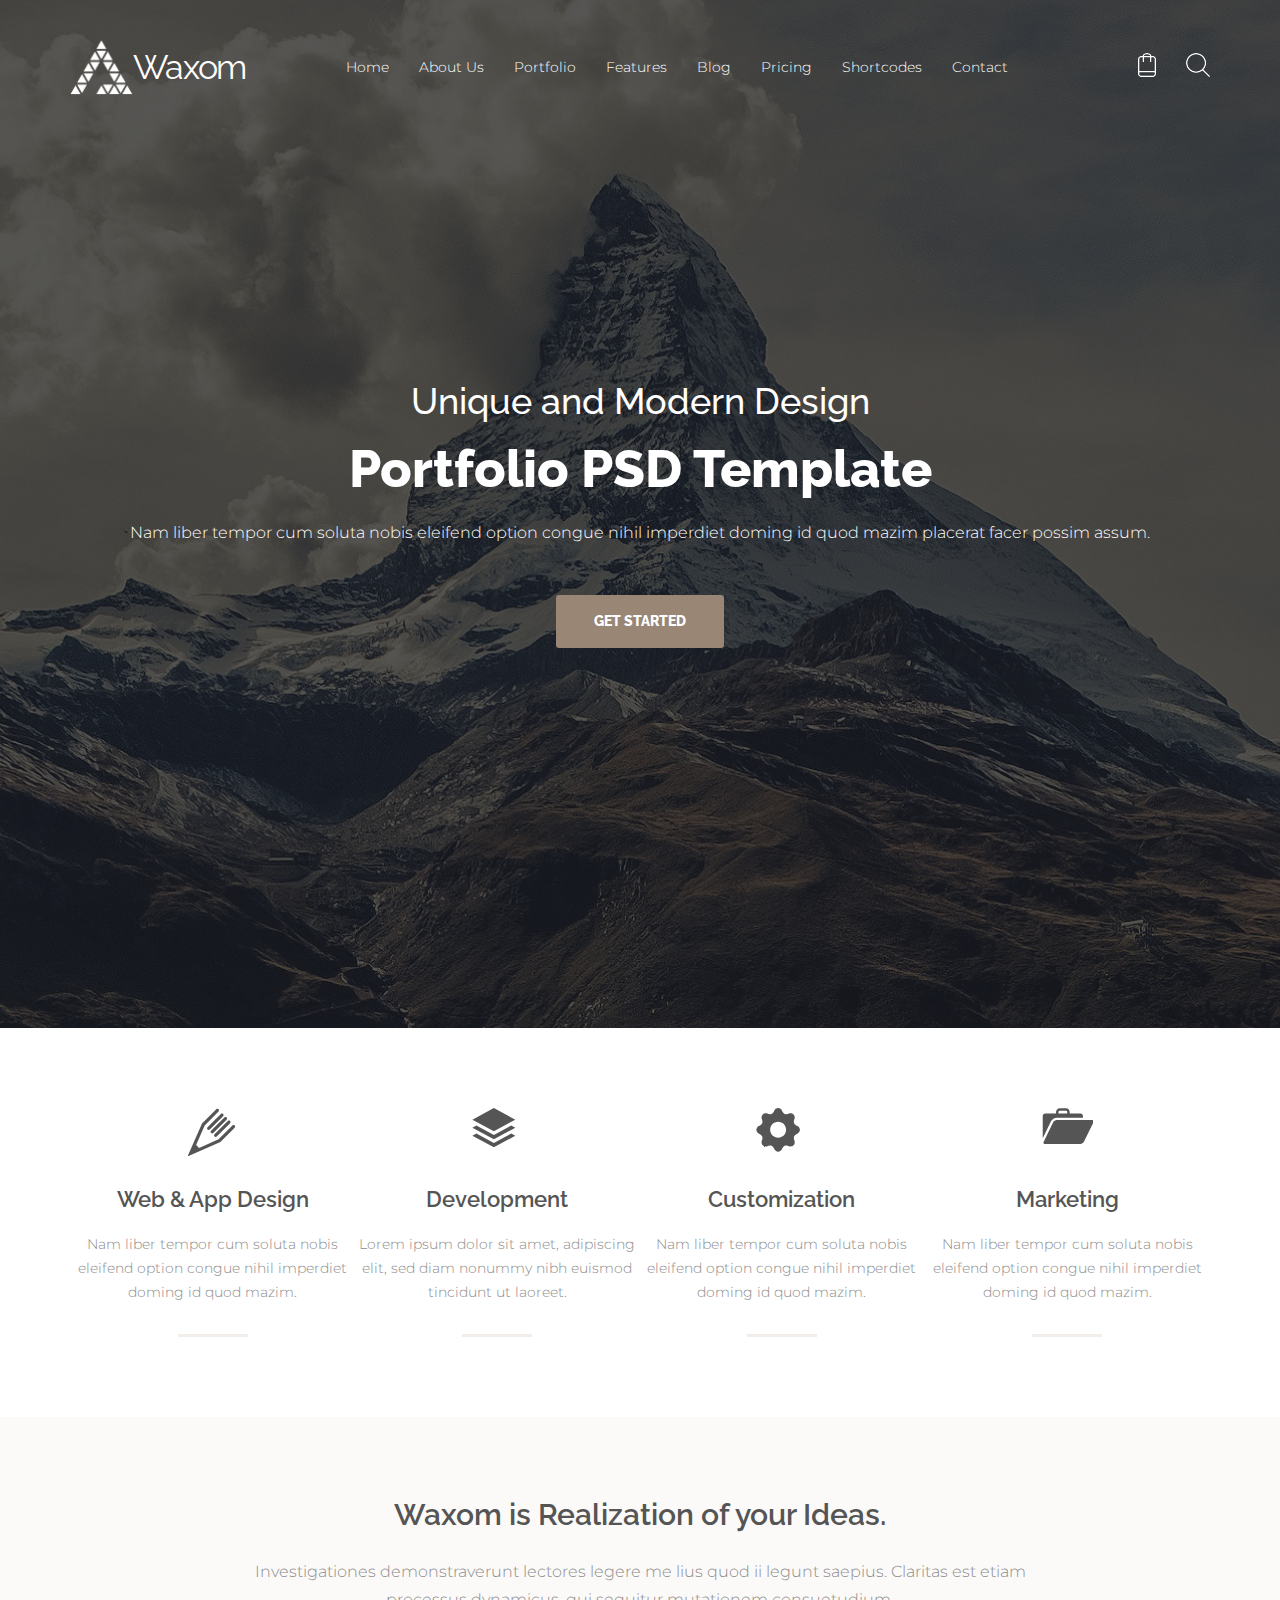
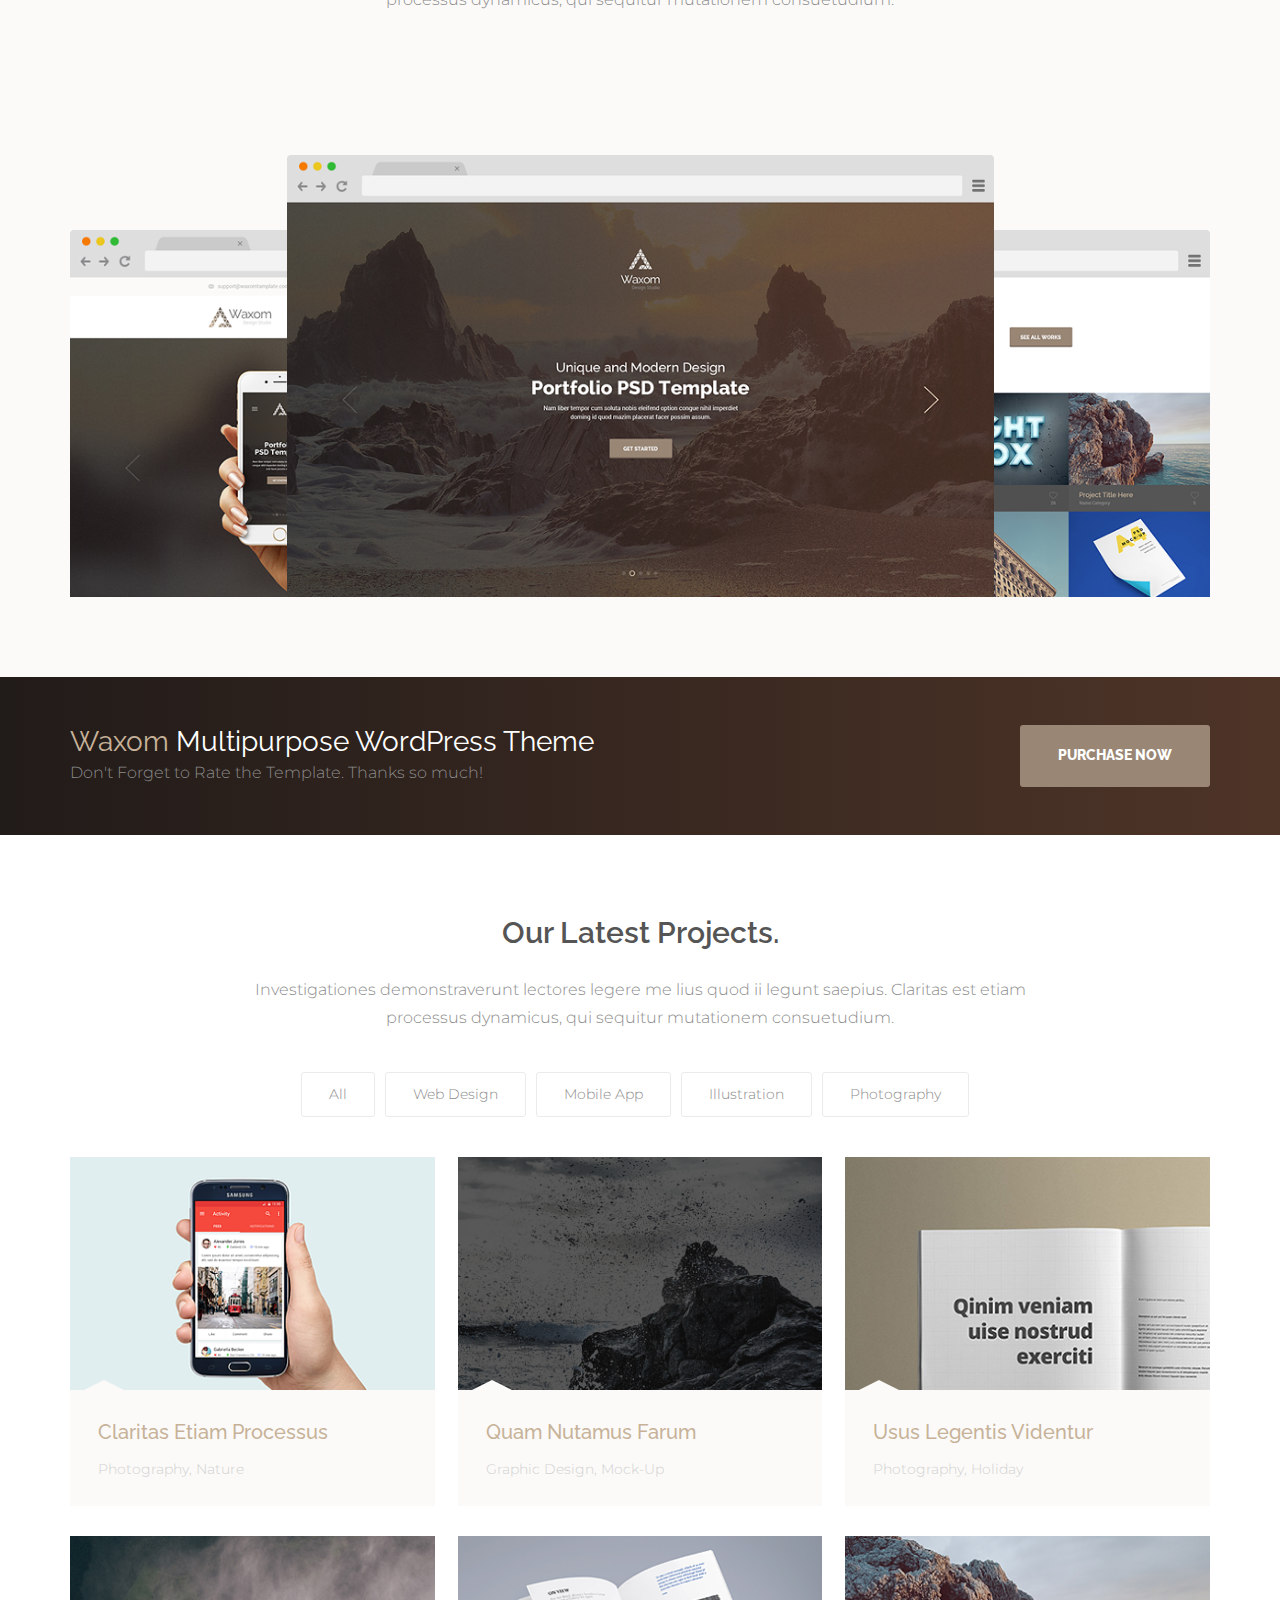
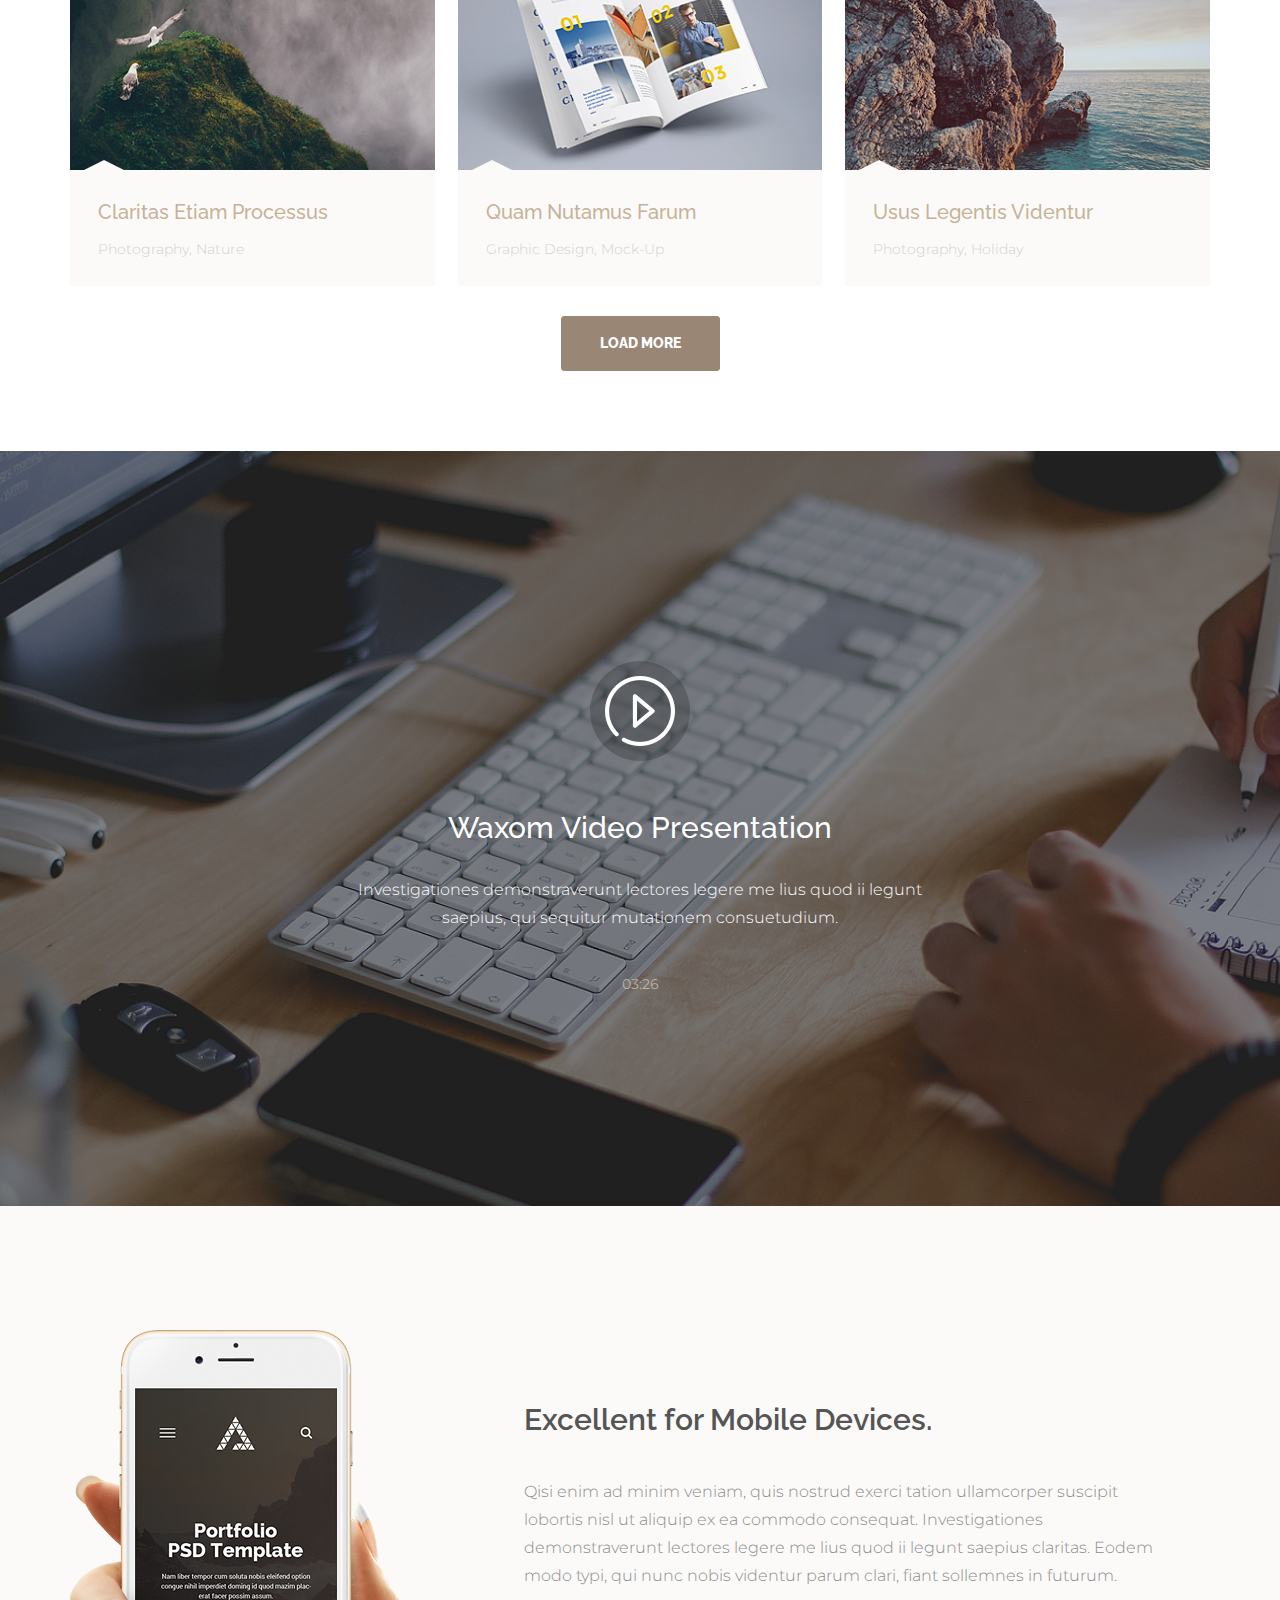
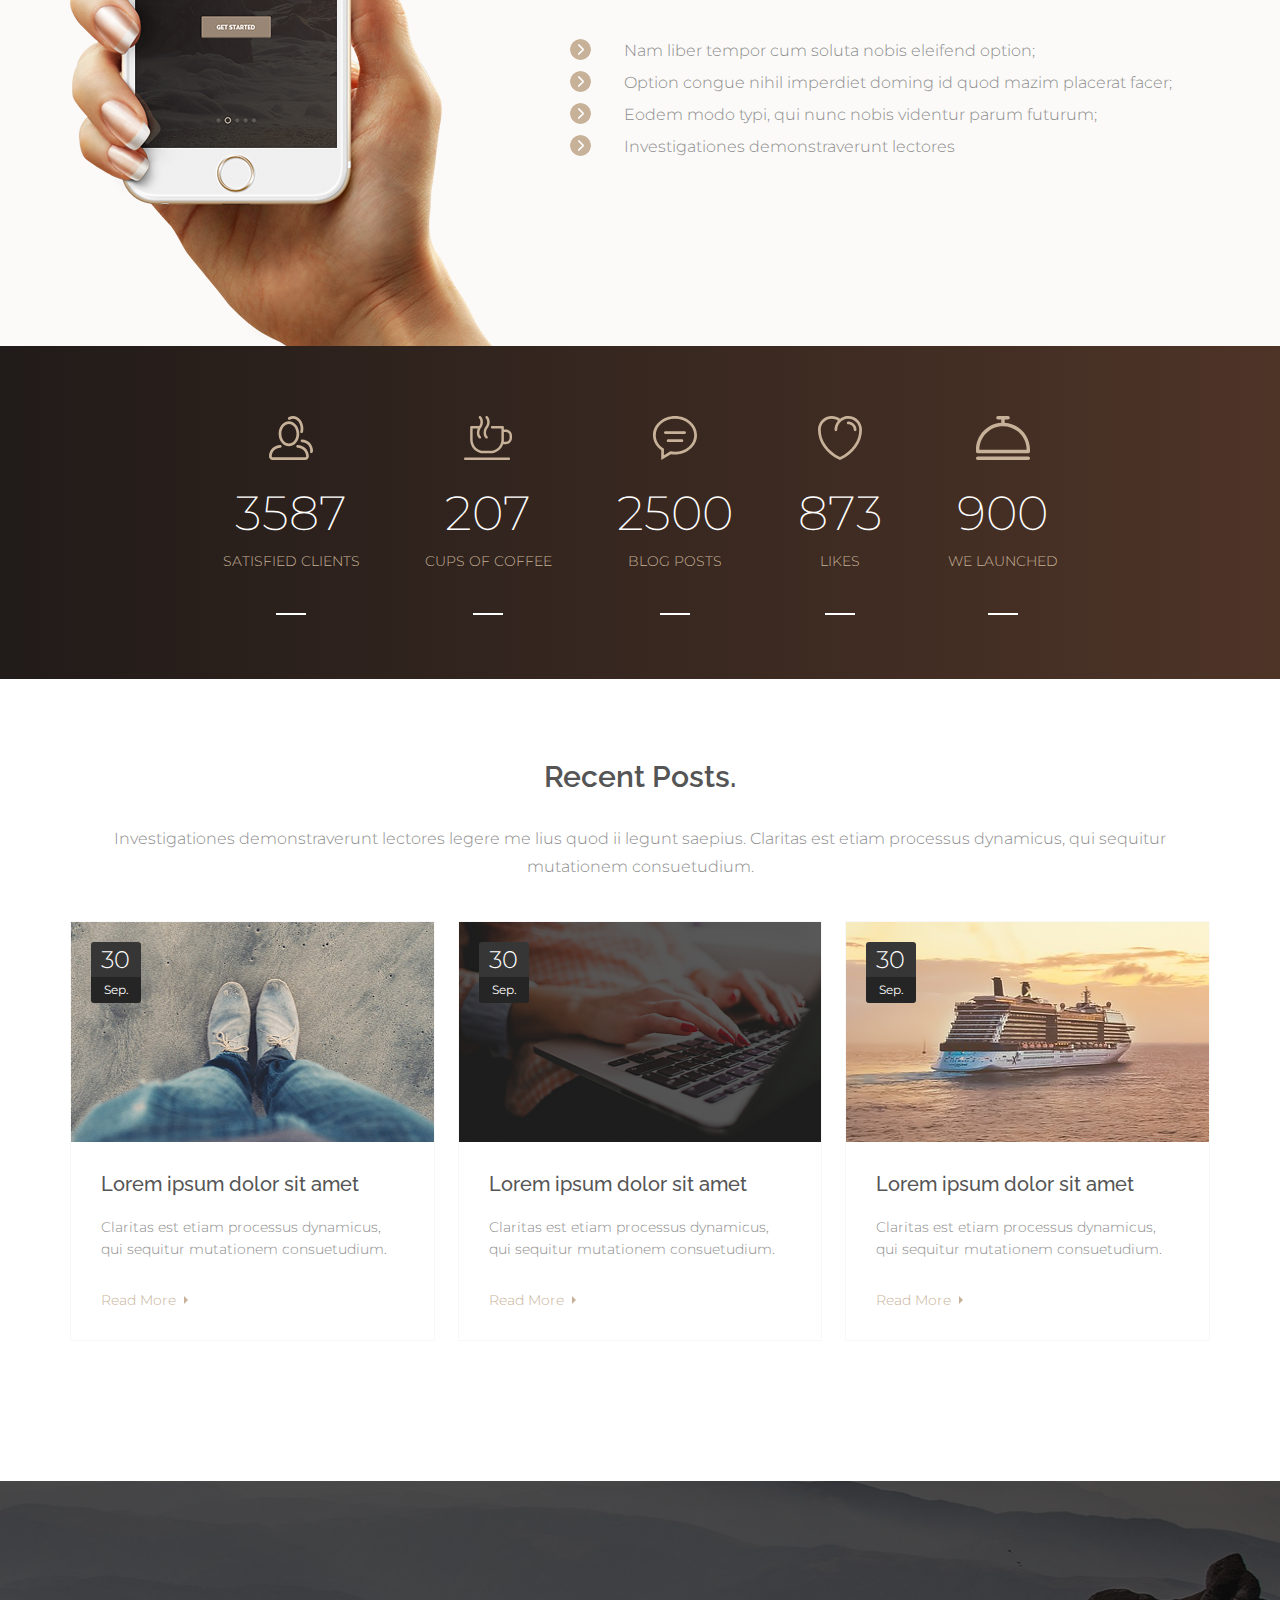
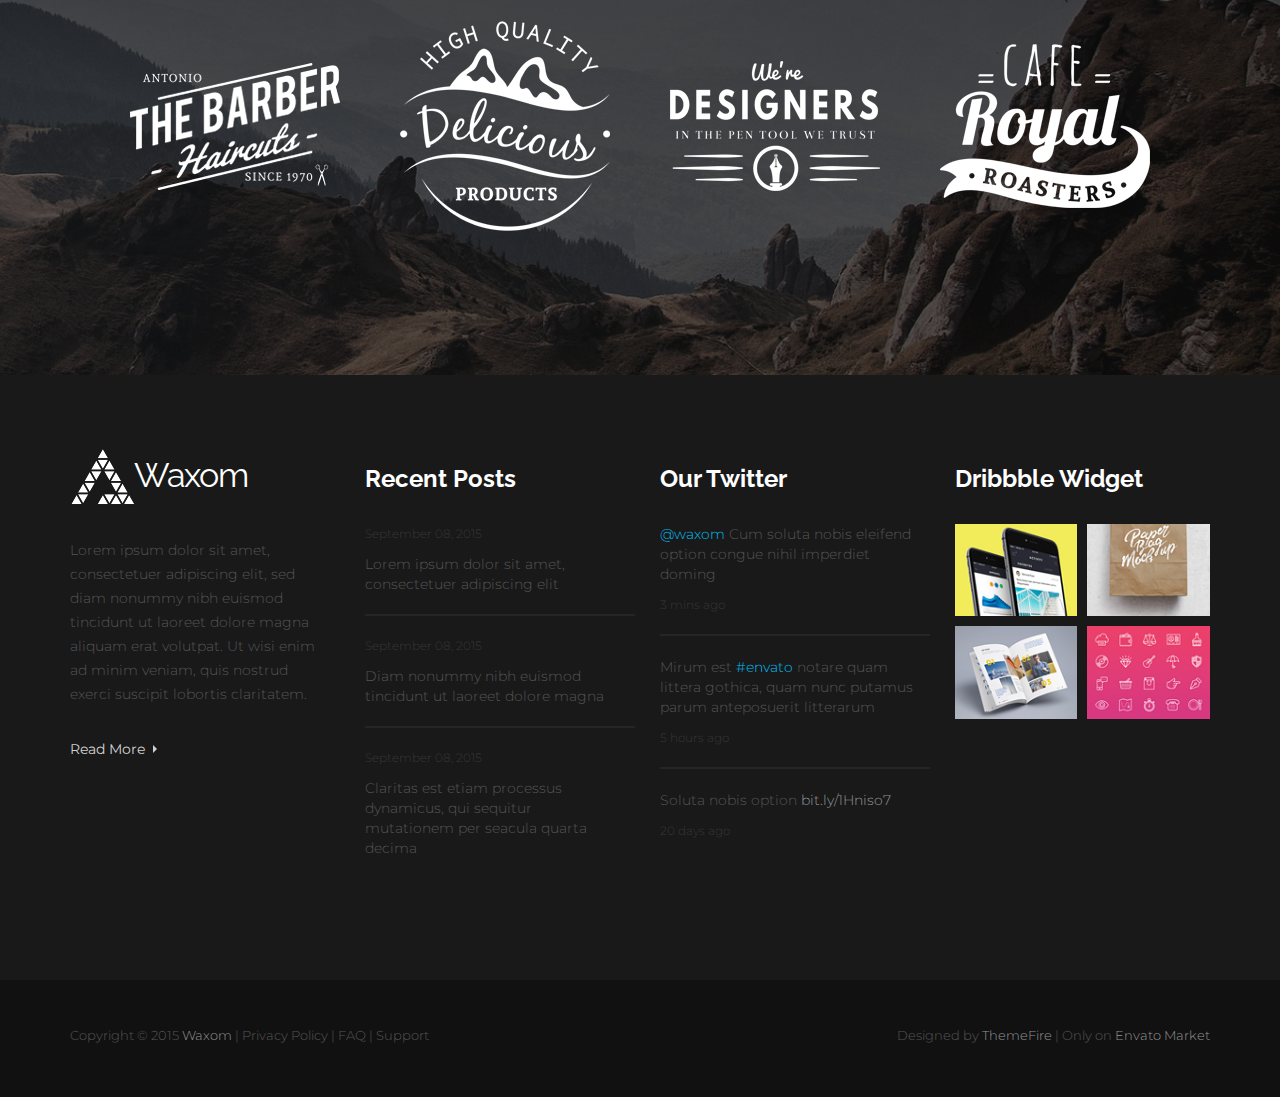
<file: index.html>
<!DOCTYPE html>
<html lang="en">

<head>
    <meta charset="UTF-8">
    <meta http-equiv="X-UA-Compatible" content="IE=edge">
    <meta name="viewport" content="width=device-width, initial-scale=1.0">
    <link rel="preconnect" href="https://fonts.gstatic.com">
    <link href="https://fonts.googleapis.com/css2?family=Montserrat:wght@300&family=Raleway:wght@500&display=swap"
        rel="stylesheet">
    <link rel="stylesheet" href="css/style.css">
    <title>Document</title>
</head>

<body>
    <section class="header">
        <div class="container">
            <header class="header__top">
                <a class="header__logo" href="#">
                    <img class="header__img" src="img/header_img.png" alt="img" height="55">
                    <h2 class="header__top_title">Waxom</h2>
                </a>
                <nav class="header__menu">
                    <label class="header__label" for="menu">
                        <div class="wrap">
                            <div class="burger-menu">
                                <span class="line1"></span>
                                <span class="line2"></span>
                                <span class="line3"></span>
                            </div>
                        </div>
                    </label>
                    <input class="header__input" id="menu" type="checkbox">
                    <ul class="header__list">
                        <li class="header__list-item">
                            <a class="header__list-item_link" href="#">Home</a>
                        </li>
                        <li class="header__list-item">
                            <a class="header__list-item_link" href="#">About Us</a>
                        </li>
                        <li class="header__list-item">
                            <a class="header__list-item_link" href="#">Portfolio</a>
                        </li>
                        <li class="header__list-item">
                            <a class="header__list-item_link" href="#">Features</a>
                        </li>
                        <li class="header__list-item">
                            <a class="header__list-item_link" href="#">Blog</a>
                        </li>
                        <li class="header__list-item">
                            <a class="header__list-item_link" href="#">Pricing</a>
                        </li>
                        <li class="header__list-item">
                            <a class="header__list-item_link" href="#">Shortcodes</a>
                        </li>
                        <li class="header__list-item">
                            <a class="header__list-item_link" href="#">Contact</a>
                        </li>
                    </ul>
                </nav>
                <ul class="header__icon">
                    <li class="header__icon-list">
                        <a href="#" class="header__link"><img src="img/header-shop.png" alt="img" height="24"></a>
                    </li>
                    <li class="header__icon-list">
                        <a href="#" class="header__link"><img src="img/header-search.png" alt="img" height="24"></a>
                    </li>
                </ul>
            </header>
            <div class="header__bottom">
                <h2 class="header__title">Unique and Modern Design</h2>
                <h3 class="header__subtitle">Portfolio PSD Template</h3>
                <p class="header__text">Nam liber tempor cum soluta nobis eleifend option congue nihil imperdiet doming
                    id quod mazim placerat facer possim assum.
                </p>
                <a class="button header__button" href="#">Get Started</a>
            </div>
        </div>
    </section>

    <main>
        <section class="about">
            <div class="container">
                <div class="about__wrapper">
                    <div class="about__card">
                        <svg class="about__svg" width="51px" height="48px">
                            <path
                                d="M47.668,19.717 L33.402,33.985 L0.534,48.463 L15.011,15.591 L29.279,1.327 C29.898,0.706 30.904,0.706 31.527,1.327 C32.148,1.950 32.148,2.955 31.527,3.576 L17.683,17.422 L9.107,36.888 L12.106,39.887 L31.573,31.314 L45.420,17.470 C46.039,16.847 47.043,16.847 47.668,17.470 C48.289,18.090 48.289,19.100 47.668,19.717 ZM29.745,28.466 C29.434,28.773 29.028,28.931 28.620,28.931 C28.211,28.931 27.805,28.773 27.495,28.466 C26.875,27.843 26.875,26.836 27.495,26.216 L40.827,12.885 C41.450,12.260 42.454,12.260 43.077,12.885 C43.700,13.505 43.700,14.510 43.077,15.134 L29.745,28.466 ZM26.265,24.985 C25.955,25.293 25.549,25.450 25.140,25.450 C24.734,25.450 24.326,25.293 24.015,24.985 C23.394,24.364 23.394,23.354 24.015,22.735 L37.348,9.403 C37.970,8.780 38.974,8.780 39.598,9.403 C40.219,10.023 40.219,11.030 39.598,11.653 L26.265,24.985 ZM22.784,21.502 C22.473,21.814 22.065,21.968 21.659,21.968 C21.253,21.968 20.845,21.814 20.534,21.502 C19.914,20.883 19.914,19.873 20.534,19.253 L33.867,5.922 C34.490,5.298 35.495,5.298 36.117,5.922 C36.739,6.542 36.739,7.548 36.117,8.172 L22.784,21.502 Z" />
                        </svg>
                        <h2 class="about__title">Web & App Design</h2>
                        <p class="about__text">Nam liber tempor cum soluta nobis eleifend option congue nihil imperdiet
                            doming
                            id quod mazim.</p>
                        <svg class="about__svg_line" width="70px" height="3px">
                            <path d="M-0.000,-0.000 L70.000,-0.000 L70.000,3.000 L-0.000,3.000 L-0.000,-0.000 Z" />
                        </svg>
                    </div>
                    <div class="about__card">
                        <svg class="about__svg" width="51px" height="48px">
                            <path
                                d="M0.414,19.697 L4.399,17.548 L21.851,26.958 L39.302,17.548 L43.287,19.697 L21.851,31.253 L0.414,19.697 ZM0.414,11.666 L21.851,0.106 L43.287,11.666 L21.851,23.227 L0.414,11.666 ZM21.851,34.985 L39.302,25.573 L43.287,27.721 L21.851,39.283 L0.414,27.721 L4.399,25.573 L21.851,34.985 Z" />
                        </svg>
                        <h2 class="about__title">Development</h2>
                        <p class="about__text">Lorem ipsum dolor sit amet, adipiscing elit, sed diam nonummy nibh
                            euismod
                            tincidunt ut laoreet.</p>
                        <svg class="about__svg_line" width="70px" height="3px">
                            <path d="M-0.000,-0.000 L70.000,-0.000 L70.000,3.000 L-0.000,3.000 L-0.000,-0.000 Z" />
                        </svg>
                    </div>
                    <div class="about__card">
                        <svg class="about__svg" width="51px" height="48px">
                            <path
                                d="M43.927,21.850 C43.927,20.230 42.761,18.501 41.322,17.993 C39.882,17.483 38.487,16.235 38.081,15.251 C37.675,14.269 37.781,12.396 38.436,11.017 C39.092,9.638 38.695,7.591 37.550,6.443 C36.404,5.297 34.357,4.902 32.977,5.558 C31.597,6.214 29.727,6.322 28.746,5.915 C27.765,5.510 26.517,4.112 26.005,2.673 C25.493,1.234 23.764,0.067 22.144,0.067 C20.523,0.067 18.794,1.234 18.282,2.673 C17.770,4.112 16.522,5.509 15.541,5.915 C14.560,6.322 12.690,6.214 11.310,5.558 C9.932,4.902 7.883,5.297 6.737,6.443 C5.592,7.591 5.195,9.638 5.851,11.017 C6.507,12.397 6.611,14.266 6.204,15.250 C5.796,16.232 4.405,17.483 2.966,17.993 C1.526,18.501 0.360,20.230 0.360,21.850 C0.360,23.471 1.526,25.199 2.966,25.711 C4.405,26.223 5.798,27.474 6.206,28.454 C6.614,29.434 6.507,31.304 5.851,32.683 C5.195,34.062 5.592,36.110 6.737,37.255 C7.883,38.402 9.930,38.799 11.310,38.142 C12.690,37.486 14.560,37.381 15.541,37.789 C16.523,38.196 17.770,39.594 18.282,41.032 C18.794,42.468 20.523,43.633 22.144,43.633 C23.764,43.633 25.493,42.468 26.005,41.032 C26.517,39.594 27.763,38.196 28.744,37.786 C29.725,37.378 31.597,37.486 32.977,38.142 C34.356,38.799 36.404,38.402 37.550,37.255 C38.695,36.110 39.092,34.062 38.436,32.683 C37.781,31.304 37.673,29.433 38.079,28.453 C38.485,27.472 39.882,26.223 41.322,25.711 C42.761,25.199 43.927,23.471 43.927,21.850 ZM22.144,29.842 C17.724,29.842 14.150,26.270 14.150,21.859 C14.150,17.440 17.724,13.865 22.144,13.865 C26.554,13.865 30.128,17.440 30.128,21.859 C30.128,26.270 26.554,29.842 22.144,29.842 Z" />
                        </svg>
                        <h2 class="about__title">Customization</h2>
                        <p class="about__text">Nam liber tempor cum soluta nobis eleifend option congue nihil imperdiet
                            doming
                            id quod mazim.</p>
                        <svg class="about__svg_line" width="70px" height="3px">
                            <path d="M-0.000,-0.000 L70.000,-0.000 L70.000,3.000 L-0.000,3.000 L-0.000,-0.000 Z" />
                        </svg>
                    </div>
                    <div class="about__card">
                        <svg class="about__svg" width="51px" height="48px">
                            <path
                                d="M51.411,14.341 L41.921,33.763 C41.326,34.984 39.729,35.984 38.378,35.984 L3.080,35.984 C1.730,35.984 1.112,34.982 1.711,33.763 L11.203,14.341 C11.796,13.118 13.392,12.115 14.742,12.115 L50.040,12.115 C51.394,12.115 52.009,13.118 51.411,14.341 ZM9.000,13.245 L0.738,30.147 L0.738,7.983 C0.738,6.619 1.843,5.501 3.196,5.502 L14.012,5.502 L14.012,4.058 C14.012,3.063 14.394,2.135 15.094,1.430 C15.793,0.723 16.717,0.335 17.701,0.335 L23.991,0.335 C26.020,0.335 27.675,2.002 27.675,4.058 L27.675,5.501 L38.491,5.501 C39.842,5.501 40.949,6.619 40.949,7.983 L40.949,9.637 L14.742,9.637 C12.475,9.637 10.002,11.187 9.000,13.245 ZM16.470,5.502 L25.217,5.502 L25.217,4.058 C25.217,3.370 24.667,2.815 23.989,2.815 L17.698,2.815 C17.372,2.815 17.063,2.945 16.832,3.183 C16.602,3.417 16.470,3.730 16.470,4.058 L16.470,5.502 Z" />
                        </svg>
                        <h2 class="about__title">Marketing</h2>
                        <p class="about__text">Nam liber tempor cum soluta nobis eleifend option congue nihil imperdiet
                            doming
                            id quod mazim.</p>
                        <svg class="about__svg_line" width="70px" height="3px">
                            <path d="M-0.000,-0.000 L70.000,-0.000 L70.000,3.000 L-0.000,3.000 L-0.000,-0.000 Z" />
                        </svg>
                    </div>
                </div>
            </div>
        </section>

        <section class="idea">
            <div class="container">
                <div class="idea__wrapper">
                    <h2 class="idea__title">Waxom is Realization of your Ideas.</h2>
                    <p class="idea__text">Investigationes demonstraverunt lectores legere me lius quod ii legunt
                        saepius.
                        Claritas est etiam processus dynamicus, qui sequitur mutationem consuetudium.</p>
                </div>
            </div>
        </section>

        <aside class="add">
            <div class="container">
                <div class="add__inner">
                    <div class="add__content">
                        <h2 class="add__title"><span class="add__span">Waxom</span> Multipurpose WordPress Theme</h2>
                        <p class="add__text">Don't Forget to Rate the Template. Thanks so much!</p>
                    </div>
                    <a class="button add__button" href="#">Purchase Now</a>
                </div>
            </div>
        </aside>

        <section class="project">
            <div class="container">
                <h2 class="project__title">Our Latest Projects.</h2>
                <p class="project__text">Investigationes demonstraverunt lectores legere me lius quod ii legunt saepius.
                    Claritas est etiam processus dynamicus, qui sequitur mutationem consuetudium.</p>
                <ul class="project__list">
                    <li class="project__list-item"><a class="project__list-link" href="">All</a></li>
                    <li class="project__list-item"><a class="project__list-link" href="">Web Design</a></li>
                    <li class="project__list-item"><a class="project__list-link" href="">Mobile App</a></li>
                    <li class="project__list-item"><a class="project__list-link" href="">Illustration</a></li>
                    <li class="project__list-item"><a class="project__list-link" href="">Photography</a></li>
                </ul>
                <div class="project__folio">
                    <figure class="project__card">
                        <img class="project__img" src="img/project_img1.png" alt="img">
                        <figcaption class="project__figcaption">
                            <h2 class="project__card_title">Claritas Etiam Processus</h2>
                            <p class="project__card_text">Photography, Nature</p>
                        </figcaption>
                        <button class="project__link-btn"></button>
                        <button class="project__search-btn"></button>
                    </figure>
                    <figure class="project__card">
                        <img class="project__img" src="img/project_img2.png" alt="img">
                        <figcaption class="project__figcaption">
                            <h2 class="project__card_title">Quam Nutamus Farum</h2>
                            <p class="project__card_text">Graphic Design, Mock-Up</p>
                        </figcaption>
                        <button class="project__link-btn"></button>
                        <button class="project__search-btn"></button>
                    </figure>
                    <figure class="project__card">
                        <img class="project__img" src="img/project_img3.png" alt="img">
                        <figcaption class="project__figcaption">
                            <h2 class="project__card_title">Usus Legentis Videntur</h2>
                            <p class="project__card_text">Photography, Holiday</p>
                        </figcaption>
                        <button class="project__link-btn"></button>
                        <button class="project__search-btn"></button>
                    </figure>
                    <figure class="project__card">
                        <img class="project__img" src="img/project_img4.png" alt="img">
                        <figcaption class="project__figcaption">
                            <h2 class="project__card_title">Claritas Etiam Processus</h2>
                            <p class="project__card_text">Photography, Nature</p>
                        </figcaption>
                        <button class="project__link-btn"></button>
                        <button class="project__search-btn"></button>
                    </figure>
                    <figure class="project__card">
                        <img class="project__img" src="img/project_img5.png" alt="img">
                        <figcaption class="project__figcaption">
                            <h2 class="project__card_title">Quam Nutamus Farum</h2>
                            <p class="project__card_text">Graphic Design, Mock-Up</p>
                        </figcaption>
                        <button class="project__link-btn"></button>
                        <button class="project__search-btn"></button>
                    </figure>
                    <figure class="project__card">
                        <img class="project__img" src="img/project_img6.png" alt="img">
                        <figcaption class="project__figcaption">
                            <h2 class="project__card_title">Usus Legentis Videntur</h2>
                            <p class="project__card_text">Photography, Holiday</p>
                        </figcaption>
                        <button class="project__link-btn"></button>
                        <button class="project__search-btn"></button>
                    </figure>
                </div>
                <a href="" class="button project__button">Load More</a>

            </div>
        </section>

        <section class="video">
            <div class="container">
                <a class="video__link" href="#"><img class="video__link-img" src="img/video_img.png" alt="img"
                        height="100"></a>
                <h2 class="video__title">Waxom Video Presentation</h2>
                <p class="video__text">Investigationes demonstraverunt lectores legere me lius quod ii legunt saepius,
                    qui
                    sequitur mutationem consuetudium.</p>
                <p class="video__text_time">03:26</p>
            </div>
        </section>

        <section class="mobile">
            <div class="container">
                <div class="mobile__inner">
                    <h2 class="mobile__title">Excellent for Mobile Devices.</h2>
                    <p class="mobile__text">Qisi enim ad minim veniam, quis nostrud exerci tation ullamcorper
                        suscipit
                        lobortis nisl ut aliquip ex ea commodo consequat. Investigationes demonstraverunt lectores
                        legere me lius quod ii legunt saepius claritas. Eodem modo typi, qui nunc nobis videntur
                        parum
                        clari, fiant sollemnes in futurum.</p>
                    <ul class="mobile__list">
                        <li class="mobile__list-item">Nam liber tempor cum soluta nobis eleifend option;</li>
                        <li class="mobile__list-item">Option congue nihil imperdiet doming id quod mazim placerat
                            facer;
                        </li>
                        <li class="mobile__list-item">Eodem modo typi, qui nunc nobis videntur parum futurum;</li>
                        <li class="mobile__list-item">Investigationes demonstraverunt lectores</li>
                    </ul>
                </div>
            </div>
        </section>

        <section class="info">
            <div class="container">
                <div class="info__inner">
                    <div class="info__card">
                        <svg class="info__svg_icon" width="44px" height="44px">
                            <path
                                d="M19.937,30.250 C25.625,30.250 30.250,24.621 30.250,17.703 C30.250,10.784 25.625,5.156 19.937,5.156 C17.124,5.156 14.498,6.502 12.543,8.944 C10.660,11.298 9.624,14.408 9.625,17.703 C9.625,24.622 14.250,30.250 19.937,30.250 ZM19.937,7.906 C24.107,7.906 27.500,12.300 27.500,17.703 C27.500,23.106 24.107,27.500 19.937,27.500 C15.768,27.500 12.375,23.106 12.372,17.703 C12.372,12.300 15.765,7.906 19.937,7.906 ZM28.598,28.875 C27.838,28.875 27.223,29.490 27.223,30.250 C27.223,31.010 27.838,31.625 28.598,31.625 C33.299,31.625 37.125,35.450 37.125,40.153 C37.125,40.755 36.631,41.250 36.024,41.250 L3.848,41.250 C3.243,41.250 2.750,40.758 2.750,40.153 C2.750,35.450 6.574,31.625 11.274,31.625 C12.034,31.625 12.649,31.010 12.649,30.250 C12.649,29.490 12.034,28.875 11.274,28.875 C5.057,28.875 -0.000,33.934 -0.000,40.153 C-0.000,42.274 1.727,44.000 3.848,44.000 L36.024,44.000 C38.147,44.000 39.875,42.274 39.875,40.153 C39.875,33.934 34.815,28.875 28.598,28.875 ZM20.943,3.629 C21.927,3.045 22.976,2.751 24.062,2.751 C28.232,2.751 31.625,7.146 31.625,12.547 C31.625,13.516 31.518,14.466 31.305,15.375 C31.131,16.114 31.590,16.854 32.329,17.027 C32.435,17.054 32.539,17.064 32.644,17.064 C33.268,17.064 33.833,16.636 33.982,16.004 C34.241,14.889 34.375,13.726 34.375,12.547 C34.375,5.629 29.750,-0.000 24.062,-0.000 C22.499,-0.000 20.938,0.435 19.544,1.261 C18.889,1.647 18.674,2.491 19.060,3.144 C19.447,3.798 20.292,4.015 20.943,3.629 ZM33.000,23.375 C32.240,23.375 31.625,23.990 31.625,24.750 C31.625,25.510 32.240,26.125 33.000,26.125 C37.701,26.125 41.250,30.043 41.250,34.743 C41.250,34.899 41.220,35.053 41.156,35.191 C40.848,35.887 41.161,36.698 41.854,37.006 C42.034,37.087 42.225,37.125 42.413,37.125 C42.939,37.125 43.441,36.819 43.670,36.308 C43.888,35.814 44.000,35.288 44.000,34.740 C44.000,28.527 39.217,23.375 33.000,23.375 Z" />
                        </svg>
                        <p class="info__figure">3587</p>
                        <p class="info__text">Satisfied Clients</p>
                        <svg class="info__svg_line" width="30px" height="2px">
                            <path d="M-0.000,-0.001 L30.000,-0.001 L30.000,1.999 L-0.000,1.999 L-0.000,-0.001 Z" />
                        </svg>
                    </div>
                    <div class="info__card">
                        <svg class="info__svg_icon" width="48px" height="44px">
                            <path
                                d="M46.043,42.749 C46.043,43.440 45.491,44.000 44.809,44.000 L1.234,44.000 C0.553,44.000 -0.000,43.440 -0.000,42.749 C-0.000,42.058 0.553,41.498 1.234,41.498 L44.809,41.498 C45.491,41.498 46.043,42.058 46.043,42.749 ZM21.769,22.213 C22.007,22.438 22.309,22.549 22.611,22.549 C22.941,22.549 23.270,22.416 23.513,22.152 C23.978,21.647 23.951,20.855 23.453,20.384 C21.337,18.382 21.790,14.314 23.608,12.014 C26.075,8.894 26.618,3.331 23.453,0.337 C22.955,-0.134 22.174,-0.107 21.709,0.398 C21.244,0.904 21.271,1.695 21.769,2.166 C23.670,3.964 23.627,7.989 21.682,10.450 C20.404,12.067 19.640,14.234 19.586,16.396 C19.526,18.759 20.302,20.825 21.769,22.213 ZM48.000,19.614 L48.000,22.014 C48.000,25.455 45.239,28.253 41.846,28.253 L39.091,28.253 C37.221,33.524 32.240,37.304 26.405,37.304 L19.639,37.304 C12.208,37.304 6.163,31.175 6.163,23.642 L6.163,11.232 C6.163,10.541 6.715,9.981 7.397,9.981 L15.312,9.981 C16.918,7.505 16.847,3.854 15.063,2.166 C14.565,1.695 14.538,0.904 15.003,0.398 C15.467,-0.107 16.248,-0.134 16.747,0.337 C19.911,3.331 19.368,8.894 16.902,12.014 C15.083,14.314 14.630,18.383 16.747,20.384 C17.245,20.855 17.272,21.647 16.807,22.152 C16.342,22.657 15.561,22.684 15.063,22.213 C13.595,20.825 12.820,18.759 12.879,16.396 C12.913,15.049 13.222,13.700 13.760,12.483 L8.630,12.483 L8.630,23.642 C8.630,29.796 13.569,34.802 19.639,34.802 L26.405,34.802 C32.475,34.802 37.413,29.796 37.413,23.642 L37.413,12.483 L28.135,12.483 C27.453,12.483 26.901,11.923 26.901,11.232 C26.901,10.541 27.453,9.981 28.135,9.981 L38.647,9.981 C39.329,9.981 39.881,10.541 39.881,11.232 L39.881,13.375 L41.846,13.375 C45.239,13.375 48.000,16.174 48.000,19.614 ZM45.532,19.614 C45.532,17.554 43.878,15.877 41.846,15.877 L39.881,15.877 L39.881,25.751 L41.846,25.751 C43.878,25.751 45.532,24.075 45.532,22.014 L45.532,19.614 Z" />
                        </svg>
                        <p class="info__figure">207</p>
                        <p class="info__text">Cups of coffee</p>
                        <svg class="info__svg_line" width="30px" height="2px">
                            <path d="M-0.000,-0.001 L30.000,-0.001 L30.000,1.999 L-0.000,1.999 L-0.000,-0.001 Z" />
                        </svg>
                    </div>
                    <div class="info__card">
                        <svg class="info__svg_icon" width="44px" height="44px">
                            <path
                                d="M28.873,23.374 L15.126,23.374 C14.367,23.374 13.751,23.990 13.751,24.748 C13.751,25.508 14.367,26.124 15.126,26.124 L28.873,26.124 C29.632,26.124 30.248,25.508 30.248,24.748 C30.248,23.990 29.632,23.374 28.873,23.374 ZM31.622,15.126 L12.376,15.126 C11.617,15.126 11.001,15.741 11.001,16.501 C11.001,17.259 11.617,17.875 12.376,17.875 L31.622,17.875 C32.382,17.875 32.997,17.259 32.997,16.501 C32.997,15.741 32.382,15.126 31.622,15.126 ZM21.999,0.003 C9.852,0.003 0.003,8.620 0.003,19.250 C0.003,25.325 3.227,30.733 8.252,34.261 L8.252,43.995 L17.887,38.149 C19.221,38.368 20.593,38.496 21.999,38.496 C34.148,38.496 43.995,29.879 43.995,19.250 C43.995,8.620 34.148,0.003 21.999,0.003 ZM21.999,35.747 C20.393,35.747 18.843,35.560 17.353,35.242 L10.880,39.133 L10.967,32.756 C6.005,29.772 2.753,24.839 2.753,19.250 C2.753,10.139 11.370,2.753 21.999,2.753 C32.629,2.753 41.246,10.139 41.246,19.250 C41.246,28.360 32.629,35.747 21.999,35.747 Z" />
                        </svg>
                        <p class="info__figure">2500</p>
                        <p class="info__text">Blog posts</p>
                        <svg class="info__svg_line" width="30px" height="2px">
                            <path d="M-0.000,-0.001 L30.000,-0.001 L30.000,1.999 L-0.000,1.999 L-0.000,-0.001 Z" />
                        </svg>
                    </div>
                    <div class="info__card">
                        <svg class="info__svg_icon" width="44px" height="44px">
                            <path
                                d="M30.250,-0.000 C29.826,-0.000 29.403,0.026 28.982,0.064 C28.828,0.078 28.676,0.100 28.523,0.121 C28.265,0.152 28.010,0.191 27.755,0.238 C27.567,0.272 27.383,0.311 27.203,0.352 C26.992,0.400 26.783,0.456 26.573,0.514 C26.375,0.569 26.177,0.623 25.983,0.686 C25.805,0.744 25.634,0.813 25.459,0.879 C25.000,1.051 24.551,1.245 24.116,1.461 C24.030,1.503 23.940,1.542 23.856,1.588 C23.627,1.709 23.407,1.843 23.184,1.976 C23.063,2.050 22.940,2.120 22.819,2.198 C22.604,2.336 22.397,2.483 22.191,2.632 C22.129,2.677 22.063,2.718 22.000,2.764 C19.623,0.975 16.735,-0.000 13.750,-0.000 C6.168,-0.000 -0.000,6.166 -0.000,13.750 C-0.000,26.195 8.002,37.452 21.406,43.863 C21.594,43.954 21.798,44.000 22.000,44.000 C22.202,44.000 22.405,43.954 22.594,43.863 C35.997,37.452 44.000,26.195 44.000,13.750 C44.000,6.166 37.831,-0.000 30.250,-0.000 ZM22.000,41.097 C9.934,35.108 2.750,24.927 2.750,13.750 C2.750,7.684 7.685,2.750 13.750,2.750 C15.969,2.750 18.118,3.434 19.940,4.683 C17.805,7.107 16.500,10.275 16.500,13.750 C16.500,14.509 17.114,15.125 17.875,15.125 C18.636,15.125 19.250,14.509 19.250,13.750 C19.250,10.476 20.696,7.539 22.973,5.523 C23.184,5.335 23.405,5.157 23.627,4.987 C23.678,4.951 23.728,4.912 23.779,4.874 C23.998,4.715 24.222,4.562 24.452,4.420 C24.515,4.380 24.578,4.341 24.643,4.304 C24.864,4.171 25.091,4.046 25.321,3.931 C25.400,3.891 25.482,3.852 25.562,3.814 C25.783,3.710 26.005,3.611 26.232,3.521 C26.332,3.481 26.434,3.445 26.537,3.408 C26.751,3.331 26.965,3.259 27.183,3.196 C27.316,3.158 27.445,3.125 27.578,3.093 C27.775,3.044 27.970,2.993 28.171,2.953 C28.353,2.920 28.537,2.896 28.719,2.869 C28.875,2.846 29.031,2.820 29.189,2.803 C29.538,2.771 29.893,2.750 30.250,2.750 C36.315,2.750 41.250,7.684 41.250,13.750 C41.250,24.927 34.066,35.108 22.000,41.097 ZM30.250,5.500 C29.490,5.500 28.875,6.116 28.875,6.875 C28.875,7.633 29.490,8.250 30.250,8.250 C33.283,8.250 35.750,10.716 35.750,13.750 C35.750,14.509 36.365,15.125 37.125,15.125 C37.885,15.125 38.500,14.509 38.500,13.750 C38.500,9.200 34.799,5.500 30.250,5.500 Z" />
                        </svg>
                        <p class="info__figure">873</p>
                        <p class="info__text">Likes</p>
                        <svg class="info__svg_line" width="30px" height="2px">
                            <path d="M-0.000,-0.001 L30.000,-0.001 L30.000,1.999 L-0.000,1.999 L-0.000,-0.001 Z" />
                        </svg>
                    </div>
                    <div class="info__card">
                        <svg class="info__svg_icon" width="54px" height="44px">
                            <path
                                d="M52.310,40.611 L1.691,40.611 C0.759,40.611 0.003,41.369 0.003,42.304 C0.003,43.237 0.759,43.995 1.691,43.995 L52.310,43.995 C53.242,43.995 53.998,43.237 53.998,42.304 C53.998,41.369 53.242,40.611 52.310,40.611 ZM28.688,6.771 L28.688,3.387 L32.063,3.387 C32.994,3.387 33.750,2.629 33.750,1.695 C33.750,0.761 32.994,0.003 32.063,0.003 L21.939,0.003 C21.007,0.003 20.251,0.761 20.251,1.695 C20.251,2.629 21.007,3.387 21.939,3.387 L25.314,3.387 C25.314,3.387 25.301,6.910 25.314,6.771 C11.194,7.649 0.003,19.463 0.003,33.843 C0.003,35.217 0.003,34.601 0.003,35.535 C0.003,36.469 0.759,37.227 1.691,37.227 L52.310,37.227 C53.242,37.227 53.998,36.469 53.998,35.535 C53.998,34.601 53.998,35.324 53.998,33.843 C53.998,19.463 42.808,7.649 28.688,6.771 ZM3.378,33.843 C3.378,20.761 13.954,10.155 27.001,10.155 C40.048,10.155 50.623,20.761 50.623,33.843 L3.378,33.843 Z" />
                        </svg>
                        <p class="info__figure">900</p>
                        <p class="info__text">We launched</p>
                        <svg class="info__svg_line" width="30px" height="2px">
                            <path d="M-0.000,-0.001 L30.000,-0.001 L30.000,1.999 L-0.000,1.999 L-0.000,-0.001 Z" />
                        </svg>
                    </div>
                </div>
            </div>
        </section>

        <section class="posts">
            <div class="container">
                <h2 class="posts__title">Recent Posts.</h2>
                <p class="posts__text">Investigationes demonstraverunt lectores legere me lius quod ii legunt saepius.
                    Claritas est etiam processus dynamicus, qui sequitur mutationem consuetudium.</p>
                <div class="posts__content">
                    <figure class="posts__card">
                        <img class="posts__img" src="img/posts_img1.png" alt="img" height="220">
                        <figcaption class="posts__figcaption">
                            <h3 class="posts__card-title">Lorem ipsum dolor sit amet</h3>
                            <p class="posts__card-text">Claritas est etiam processus dynamicus, qui sequitur mutationem
                                consuetudium.</p>
                            <a class="posts__link" href="#">Read More</a>
                        </figcaption>
                        <div class="posts__card-date">30</div>
                        <div class="posts__card-month">Sep.</div>
                    </figure>
                    <figure class="posts__card">
                        <img class="posts__img" src="img/posts_img2.png" alt="img" height="220">
                        <figcaption class="posts__figcaption">
                            <h3 class="posts__card-title">Lorem ipsum dolor sit amet</h3>
                            <p class="posts__card-text">Claritas est etiam processus dynamicus, qui sequitur mutationem
                                consuetudium.</p>
                            <a class="posts__link" href="#">Read More</a>
                        </figcaption>
                        <div class="posts__card-date">30</div>
                        <div class="posts__card-month">Sep.</div>
                    </figure>
                    <figure class="posts__card">
                        <img class="posts__img" src="img/posts_img3.png" alt="img" height="220">
                        <figcaption class="posts__figcaption">
                            <h3 class="posts__card-title">Lorem ipsum dolor sit amet</h3>
                            <p class="posts__card-text">Claritas est etiam processus dynamicus, qui sequitur mutationem
                                consuetudium.</p>
                            <a class="posts__link" href="#">Read More</a>
                        </figcaption>
                        <div class="posts__card-date">30</div>
                        <div class="posts__card-month">Sep.</div>
                    </figure>
                </div>
            </div>
        </section>

        <section class="sponsors">
            <div class="container">
                <div class="sponsors__inner">
                    <a class="sponsors__link" href="#"><img class="sponsors__img" src="img/sponsors__img-1.png"
                            alt="img"></a>
                    <a class="sponsors__link" href="#"><img class="sponsors__img" src="img/sponsors__img-2.png"
                            alt="img"></a>
                    <a class="sponsors__link" href="#"><img class="sponsors__img" src="img/sponsors__img-3.png"
                            alt="img"></a>
                    <a class="sponsors__link" href="#"><img class="sponsors__img" src="img/sponsors__img-4.png"
                            alt="img"></a>
                </div>
            </div>
        </section>

    </main>

    <footer>
        <section class="footer-top">
            <div class="container">
                <div class="footer-top__inner">
                    <div class="footer-top__card">
                        <a class="footer-top__logo" href="#">
                            <h2 class="footer-top__logo_title">Waxom</h2>
                        </a>
                        <p class="footer-top__waxom-text">Lorem ipsum dolor sit amet, consectetuer adipiscing elit,
                            sed diam nonummy nibh euismod tincidunt ut laoreet dolore magna aliquam erat volutpat.
                            Ut wisi enim ad minim veniam, quis nostrud exerci suscipit lobortis claritatem.</p>
                        <a class="footer-top__waxom-link" href="#">Read More</a>
                    </div>
                    <div class="footer-top__card">
                        <h2 class="footer-top__title">Recent Posts</h2>
                        <div class="footer-top__text-group posts-group">
                            <p class="footer-top__date">September 08, 2015</p>
                            <p class="footer-top__text">Lorem ipsum dolor sit amet, consectetuer adipiscing elit</p>
                        </div>
                        <div class="footer-top__text-group posts-group">
                            <p class="footer-top__date">September 08, 2015</p>
                            <p class="footer-top__text">Diam nonummy nibh euismod tincidunt ut laoreet dolore magna
                            </p>
                        </div>
                        <div class="footer-top__text-group">
                            <p class="footer-top__date">September 08, 2015</p>
                            <p class="footer-top__text">Claritas est etiam processus dynamicus, qui sequitur
                                mutationem per seacula quarta decima</p>
                        </div>
                    </div>
                    <div class="footer-top__card">
                        <h2 class="footer-top__title">Our Twitter</h2>
                        <div class="footer-top__text-group twitter-group">
                            <p class="footer-top__text"><span class="footer-top__twitter-text_span">@waxom</span>
                                Cum soluta nobis eleifend option congue nihil
                                imperdiet doming</p>
                            <p class="footer-top__date">3 mins ago</p>
                        </div>
                        <div class="footer-top__text-group twitter-group">
                            <p class="footer-top__text">Mirum est <span
                                    class="footer-top__twitter-text_span">#envato</span>
                                notare quam littera gothica, quam
                                nunc
                                putamus parum anteposuerit litterarum</p>
                            <p class="footer-top__date">5 hours ago</p>
                        </div>
                        <div class="footer-top__text-group">
                            <p class="footer-top__text">Soluta nobis option <a class="footer-top__twitter-text_link"
                                    href="bit.ly/1Hniso7">bit.ly/1Hniso7</a></p>
                            <p class="footer-top__date">20 days ago</p>
                        </div>
                    </div>
                    <div class="footer-top__card">
                        <h2 class="footer-top__title widget-title">Dribbble Widget</h2>
                        <div class="widget-img_group">
                            <img class="footer-top__widget-img" src="img/footer-top__widget-img1.png" alt="img">
                            <img class="footer-top__widget-img" src="img/footer-top__widget-img2.png" alt="img">
                            <img class="footer-top__widget-img" src="img/footer-top__widget-img3.png" alt="img">
                            <img class="footer-top__widget-img" src="img/footer-top__widget-img4.png" alt="img">
                        </div>
                    </div>
                </div>
            </div>
        </section>
        <section class="footer-bottom">
            <div class="container">
                <div class="footer-bottom__inner">
                    <div class="footer-bottom__right">
                        <p class="footer-bottom__text">Copyright © 2015 <span
                                class="footer-bottom__span-company">Waxom</span> | <span
                                class="footer-bottom__span-link">Privacy Policy</span> | <span
                                class="footer-bottom__span-link">FAQ</span> | <span
                                class="footer-bottom__span-link">Support</span></p>
                    </div>
                    <div class="footer-bottom__design">
                        <p class="footer-bottom__text">Designed by <span
                                class="footer-bottom__span-name">ThemeFire</span> | Only on <span
                                class="footer-bottom__span-name">Envato
                                Market</span></p>
                    </div>
                </div>
            </div>
        </section>
    </footer>
</body>

</html>
</file>
<file: css/style.css>
/*! normalize.css v8.0.1 | MIT License | github.com/necolas/normalize.css */
/* Document
   ========================================================================== */
/**
 * 1. Correct the line height in all browsers.
 * 2. Prevent adjustments of font size after orientation changes in iOS.
 */
html {
  line-height: 1.15;
  /* 1 */
  -webkit-text-size-adjust: 100%;
  /* 2 */ }

/* Sections
     ========================================================================== */
/**
   * Remove the margin in all browsers.
   */
body {
  margin: 0; }

/**
   * Render the `main` element consistently in IE.
   */
main {
  display: block; }

/**
   * Correct the font size and margin on `h1` elements within `section` and
   * `article` contexts in Chrome, Firefox, and Safari.
   */
h1 {
  font-size: 2em;
  margin: 0.67em 0; }

/* Grouping content
     ========================================================================== */
/**
   * 1. Add the correct box sizing in Firefox.
   * 2. Show the overflow in Edge and IE.
   */
hr {
  box-sizing: content-box;
  /* 1 */
  height: 0;
  /* 1 */
  overflow: visible;
  /* 2 */ }

/**
   * 1. Correct the inheritance and scaling of font size in all browsers.
   * 2. Correct the odd `em` font sizing in all browsers.
   */
pre {
  font-family: monospace, monospace;
  /* 1 */
  font-size: 1em;
  /* 2 */ }

/* Text-level semantics
     ========================================================================== */
/**
   * Remove the gray background on active links in IE 10.
   */
a {
  background-color: transparent; }

/**
   * 1. Remove the bottom border in Chrome 57-
   * 2. Add the correct text decoration in Chrome, Edge, IE, Opera, and Safari.
   */
abbr[title] {
  border-bottom: none;
  /* 1 */
  text-decoration: underline;
  /* 2 */
  text-decoration: underline dotted;
  /* 2 */ }

/**
   * Add the correct font weight in Chrome, Edge, and Safari.
   */
b,
strong {
  font-weight: bolder; }

/**
   * 1. Correct the inheritance and scaling of font size in all browsers.
   * 2. Correct the odd `em` font sizing in all browsers.
   */
code,
kbd,
samp {
  font-family: monospace, monospace;
  /* 1 */
  font-size: 1em;
  /* 2 */ }

/**
   * Add the correct font size in all browsers.
   */
small {
  font-size: 80%; }

/**
   * Prevent `sub` and `sup` elements from affecting the line height in
   * all browsers.
   */
sub,
sup {
  font-size: 75%;
  line-height: 0;
  position: relative;
  vertical-align: baseline; }

sub {
  bottom: -0.25em; }

sup {
  top: -0.5em; }

/* Embedded content
     ========================================================================== */
/**
   * Remove the border on images inside links in IE 10.
   */
img {
  border-style: none; }

/* Forms
     ========================================================================== */
/**
   * 1. Change the font styles in all browsers.
   * 2. Remove the margin in Firefox and Safari.
   */
button,
input,
optgroup,
select,
textarea {
  font-family: inherit;
  /* 1 */
  font-size: 100%;
  /* 1 */
  line-height: 1.15;
  /* 1 */
  margin: 0;
  /* 2 */ }

/**
   * Show the overflow in IE.
   * 1. Show the overflow in Edge.
   */
button,
input {
  /* 1 */
  overflow: visible; }

/**
   * Remove the inheritance of text transform in Edge, Firefox, and IE.
   * 1. Remove the inheritance of text transform in Firefox.
   */
button,
select {
  /* 1 */
  text-transform: none; }

/**
   * Correct the inability to style clickable types in iOS and Safari.
   */
button,
[type="button"],
[type="reset"],
[type="submit"] {
  -webkit-appearance: button; }

/**
   * Remove the inner border and padding in Firefox.
   */
button::-moz-focus-inner,
[type="button"]::-moz-focus-inner,
[type="reset"]::-moz-focus-inner,
[type="submit"]::-moz-focus-inner {
  border-style: none;
  padding: 0; }

/**
   * Restore the focus styles unset by the previous rule.
   */
button:-moz-focusring,
[type="button"]:-moz-focusring,
[type="reset"]:-moz-focusring,
[type="submit"]:-moz-focusring {
  outline: 1px dotted ButtonText; }

/**
   * Correct the padding in Firefox.
   */
fieldset {
  padding: 0.35em 0.75em 0.625em; }

/**
   * 1. Correct the text wrapping in Edge and IE.
   * 2. Correct the color inheritance from `fieldset` elements in IE.
   * 3. Remove the padding so developers are not caught out when they zero out
   *    `fieldset` elements in all browsers.
   */
legend {
  box-sizing: border-box;
  /* 1 */
  color: inherit;
  /* 2 */
  display: table;
  /* 1 */
  max-width: 100%;
  /* 1 */
  padding: 0;
  /* 3 */
  white-space: normal;
  /* 1 */ }

/**
   * Add the correct vertical alignment in Chrome, Firefox, and Opera.
   */
progress {
  vertical-align: baseline; }

/**
   * Remove the default vertical scrollbar in IE 10+.
   */
textarea {
  overflow: auto; }

/**
   * 1. Add the correct box sizing in IE 10.
   * 2. Remove the padding in IE 10.
   */
[type="checkbox"],
[type="radio"] {
  box-sizing: border-box;
  /* 1 */
  padding: 0;
  /* 2 */ }

/**
   * Correct the cursor style of increment and decrement buttons in Chrome.
   */
[type="number"]::-webkit-inner-spin-button,
[type="number"]::-webkit-outer-spin-button {
  height: auto; }

/**
   * 1. Correct the odd appearance in Chrome and Safari.
   * 2. Correct the outline style in Safari.
   */
[type="search"] {
  -webkit-appearance: textfield;
  /* 1 */
  outline-offset: -2px;
  /* 2 */ }

/**
   * Remove the inner padding in Chrome and Safari on macOS.
   */
[type="search"]::-webkit-search-decoration {
  -webkit-appearance: none; }

/**
   * 1. Correct the inability to style clickable types in iOS and Safari.
   * 2. Change font properties to `inherit` in Safari.
   */
::-webkit-file-upload-button {
  -webkit-appearance: button;
  /* 1 */
  font: inherit;
  /* 2 */ }

/* Interactive
     ========================================================================== */
/*
   * Add the correct display in Edge, IE 10+, and Firefox.
   */
details {
  display: block; }

/*
   * Add the correct display in all browsers.
   */
summary {
  display: list-item; }

/* Misc
     ========================================================================== */
/**
   * Add the correct display in IE 10+.
   */
template {
  display: none; }

/**
   * Add the correct display in IE 10.
   */
[hidden] {
  display: none; }

.container {
  max-width: 1170px;
  padding: 0 15px;
  margin: 0 auto; }

* {
  box-sizing: border-box;
  margin: 0;
  padding: 0; }
  *::before {
    box-sizing: border-box; }
  *::after {
    box-sizing: border-box; }

body {
  font-family: "Montserrat", sans-serif; }

h1,
h2,
h3,
h4,
h5,
h6 {
  font-family: "Raleway", sans-serif; }

.header {
  background-image: url(../img/header_bg.png);
  background-repeat: no-repeat;
  background-size: cover;
  background-position: center;
  padding: 40px 0 380px 0; }
  .header__top {
    display: flex;
    justify-content: space-between;
    align-items: center;
    margin: 0 0 285px 0; }
  .header__logo {
    display: flex;
    align-items: center;
    text-decoration: none; }
  .header__top_title {
    font-size: 34px;
    line-height: 1.2;
    font-weight: 400;
    letter-spacing: -0.04em;
    color: #ffffff; }
  .header__label, .header__input {
    display: none; }
  .header__input:checked ~ .header__list {
    visibility: visible; }
  .header__list {
    list-style-type: none;
    display: flex;
    justify-content: space-between; }
  .header__list-item_link {
    font-size: 14px;
    line-height: 1.2;
    font-weight: 300;
    color: #ffffff;
    margin: 0 30px 0 0;
    text-decoration: none; }
  .header__list-item_link:hover {
    color: #c7b299; }
  .header__icon {
    list-style-type: none;
    display: flex; }
    .header__icon-list:first-child {
      margin: 0 30px 0 0; }
  .header__bottom {
    text-align: center; }
  .header__title {
    font-size: 36px;
    line-height: 1.2;
    font-weight: 500;
    color: #ffffff;
    margin: 0 0 15px 0; }
  .header__subtitle {
    font-size: 52px;
    line-height: 1.2;
    font-weight: 800;
    color: #ffffff;
    margin: 0 0 20px 0; }
  .header__text {
    font-size: 16px;
    line-height: 24px;
    font-weight: 300;
    color: #ffffff;
    margin: 0 0 50px 0; }

.button {
  font-family: "Raleway", sans-serif;
  margin: 0 auto;
  display: inline-block;
  font-size: 14px;
  font-weight: 800;
  line-height: 11px;
  text-transform: uppercase;
  color: #ffffff;
  background-color: #998675;
  border-radius: 3px;
  padding: 21px 38px;
  text-decoration: none;
  transition: all 0.5s; }

.button:hover {
  color: #998675;
  background-color: #ffffff; }

.about {
  padding: 80px 0; }
  .about__wrapper {
    display: flex;
    justify-content: space-between; }
  .about__card {
    text-align: center;
    display: flex;
    flex-direction: column;
    align-items: center;
    justify-content: space-between; }
  .about__card:hover .about__svg {
    fill: #c7b299; }
  .about__card:hover .about__title {
    color: #c7b299; }
  .about__card:hover .about__svg_line {
    fill: #c7b299; }
  .about__svg {
    margin: 0 0 30px 0;
    fill: #555555; }
  .about__title {
    font-size: 22px;
    line-height: 1.2;
    font-weight: 600;
    color: #555555;
    margin: 0 0 20px 0; }
  .about__text {
    font-size: 14px;
    line-height: 24px;
    font-weight: 300;
    color: #8c8c8c;
    margin: 0 0 30px 0; }
  .about__svg_line {
    fill: #f1eee9; }

.idea {
  padding: 80px 0;
  background-color: #fbfaf8;
  text-align: center; }
  .idea__wrapper {
    min-height: 700px;
    background-image: url(../img/about-3.png), url(../img/about-2.png), url(../img/about-1.png);
    background-repeat: no-repeat;
    background-position: bottom center, bottom right, bottom left;
    background-size: 62%; }
  .idea__title {
    font-size: 30px;
    line-height: 1.2;
    font-weight: 600;
    color: #555555;
    margin: 0 0 25px 0; }
  .idea__text {
    font-size: 16px;
    line-height: 28px;
    font-weight: 300;
    color: #8c8c8c;
    width: 70%;
    margin: auto; }

.add {
  background-image: linear-gradient(90deg, #211b19 0%, #4e3427 100%);
  padding: 48px 0; }
  .add__inner {
    display: flex;
    justify-content: space-between; }
  .add__title {
    font-size: 28px;
    line-height: 1.2;
    font-weight: 400;
    color: #ffffff; }
  .add__span {
    color: #c7b299; }
  .add__text {
    font-size: 16px;
    line-height: 28px;
    font-weight: 300;
    color: #8c8c8c; }
  .add__button {
    margin: 0;
    line-height: 18px; }

.project {
  padding: 80px 0;
  text-align: center; }
  .project__title {
    font-size: 30px;
    line-height: 1.2;
    font-weight: 600;
    color: #555555;
    margin: 0 0 25px 0; }
  .project__text {
    font-size: 16px;
    line-height: 28px;
    font-weight: 300;
    color: #8c8c8c;
    width: 70%;
    margin: auto auto 40px auto; }
  .project__list {
    list-style-type: none;
    display: flex;
    justify-content: center; }
  .project__list-link {
    display: block;
    font-size: 14px;
    line-height: 21px;
    font-weight: 300;
    color: #8c8c8c;
    text-decoration: none;
    padding: 11px 27px;
    background-color: rgba(17, 17, 17, 0);
    border: 1px solid #ebebeb;
    border-radius: 3px;
    margin: 0 10px 40px 0;
    transition: all 0.5s; }
  .project__list-link:hover {
    background-color: #998675;
    color: #ffffff; }
  .project__folio {
    display: flex;
    justify-content: space-between;
    flex-wrap: wrap; }
  .project__card {
    width: 32%;
    margin: 0 0 30px 0;
    text-align: left;
    background-color: #fbfaf8;
    position: relative; }
  .project__img {
    width: 100%;
    display: block; }
  .project__figcaption {
    padding: 30px 10px 27px 28px;
    position: relative; }
  .project__figcaption::before {
    content: "";
    border: 20px solid transparent;
    border-bottom: 10px solid #fbfaf8;
    position: absolute;
    top: -30px;
    left: 14px; }
  .project__card_title {
    font-size: 20px;
    line-height: 1.2;
    font-weight: 500;
    color: #c7b299;
    margin: 0 0 15px 0; }
  .project__card_text {
    font-size: 14px;
    line-height: 20px;
    font-weight: 300;
    color: #d1d1d1; }
  .project__link-btn, .project__search-btn {
    width: 26px;
    height: 26px;
    display: none;
    -webkit-background-size: cover;
    background-size: cover;
    background-repeat: no-repeat;
    background-position: center;
    border: none;
    background-color: transparent;
    position: absolute;
    top: 29%; }
  .project__link-btn {
    background-image: url(../img/project__link-btn.svg);
    left: 38%; }
  .project__search-btn {
    background-image: url(../img/project__search-btn.svg);
    left: 54%; }
  .project__button {
    border: 1px solid #998675; }
  .project__card:hover .project__link-btn {
    display: block; }
  .project__card:hover .project__search-btn {
    display: block; }
  .project__card:hover .project__img {
    filter: brightness(50%); }
  .project__card:hover .project__figcaption {
    background-color: #362f2d; }
  .project__card:hover .project__card_title {
    color: #ffffff; }
  .project__card:hover .project__card_text {
    color: #c7b299; }
  .project__card:hover .project__figcaption::before {
    border-bottom: 10px solid #362f2d; }

.video {
  background-image: url(../img/video_bg.png);
  background-repeat: no-repeat;
  background-size: cover;
  background-position: center;
  padding: 210px 0;
  text-align: center; }
  .video__link-img {
    margin: 0 auto 45px auto; }
  .video__title {
    font-size: 30px;
    line-height: 1.2;
    font-weight: 500;
    color: #ffffff;
    margin: 0 0 30px 0; }
  .video__text {
    font-size: 16px;
    line-height: 28px;
    font-weight: 300;
    color: #ffffff;
    margin: 0 auto 40px auto;
    width: 50%; }
  .video__text_time {
    font-size: 14px;
    line-height: 24px;
    font-weight: 400;
    color: #c7b299; }

.mobile {
  padding: 80px 0 0 0;
  background-color: #fbfaf8; }
  .mobile__inner {
    padding: 0 30px;
    background-image: url(../img/mobile_img.png);
    background-repeat: no-repeat;
    background-position: left bottom;
    padding: 116px 0 183px 454px; }
  .mobile__title {
    font-size: 30px;
    line-height: 1.2;
    font-weight: 600;
    color: #555555;
    margin: 0 0 40px 0; }
  .mobile__text {
    width: 95%;
    font-size: 16px;
    line-height: 28px;
    font-weight: 300;
    color: #8c8c8c;
    margin: 0 0 45px 0; }
  .mobile__list {
    font-size: 16px;
    line-height: 28px;
    font-weight: 300;
    color: #8c8c8c;
    list-style-type: none; }
  .mobile__list-item {
    line-height: 32px;
    margin-left: 100px;
    position: relative; }
  .mobile__list-item::before {
    position: absolute;
    content: "";
    background-image: url(../img/list-item-before.png);
    width: 21px;
    height: 21px;
    top: 4px;
    left: -54px; }

.info {
  background-image: linear-gradient(90deg, #211b19 0%, #4e3427 100%);
  padding: 70px 0 60px 0;
  text-align: center; }
  .info__inner {
    display: flex;
    justify-content: space-around;
    padding: 0px 120px 0 120px; }
  .info__svg_icon {
    fill: #c7b299;
    margin: 0 0 30px 0; }
  .info__figure {
    font-size: 48px;
    line-height: 36px;
    font-weight: 200;
    color: #ffffff;
    margin: 0 0 20px 0; }
  .info__text {
    font-size: 14px;
    line-height: 20px;
    font-weight: 300;
    text-transform: uppercase;
    color: #c7b299;
    margin: 0 0 30px 0; }
  .info__svg_line {
    fill: #ffffff; }

.posts {
  text-align: center;
  padding: 80px 0 140px 0; }
  .posts__title {
    font-size: 30px;
    line-height: 1.2;
    font-weight: 600;
    color: #555555;
    margin: 0 0 30px 0; }
  .posts__text {
    font-size: 16px;
    line-height: 28px;
    font-weight: 300;
    color: #8c8c8c;
    margin: 0 0 40px 0; }
  .posts__card {
    background-color: rgba(119, 119, 119, 0);
    border: 1px solid #f8f8f8;
    text-align: left;
    width: 32%;
    position: relative;
    transition: all 0.5s; }
  .posts__card:hover {
    background-color: #362f2d; }
  .posts__card:hover .posts__img {
    filter: brightness(40%); }
  .posts__card:hover .posts__card-title,
  .posts .posts__link {
    color: #c7b299; }
  .posts__card:hover .posts__card-text {
    color: #ffffff; }
  .posts__card:hover .posts__card-date {
    background-color: #c7b299; }
  .posts__card:hover .posts__card-month {
    background-color: #a48d72; }
  .posts__content {
    display: flex;
    justify-content: space-between; }
  .posts__img {
    display: block;
    width: 100%;
    transition: all 0.5s; }
  .posts__figcaption {
    padding: 30px; }
  .posts__card-title {
    font-size: 20px;
    line-height: 1.2;
    font-weight: 500;
    color: #555555;
    margin: 0 0 20px 0;
    transition: all 0.5s; }
  .posts__card-text {
    font-size: 14px;
    line-height: 22px;
    font-weight: 300;
    color: #8c8c8c;
    margin: 0 0 30px 0;
    transition: all 0.5s; }
  .posts__link {
    text-decoration: none;
    font-size: 14px;
    line-height: 20px;
    font-weight: 300;
    color: #c7b299;
    position: relative;
    transition: all 0.5s; }
  .posts__link::after {
    content: "";
    border: 4px solid transparent;
    border-left: 4px solid #c7b299;
    position: absolute;
    top: 5px;
    right: -16px;
    transition: all 0.5s; }
  .posts__card-date {
    width: 50px;
    position: absolute;
    font-size: 24px;
    line-height: 16px;
    font-weight: 300;
    color: #ffffff;
    background-color: #363636;
    border-radius: 3px 3px 0px 0px;
    padding: 10px;
    top: 20px;
    left: 20px;
    transition: all 0.5s; }
  .posts__card-month {
    width: 50px;
    position: absolute;
    font-size: 12px;
    line-height: 12px;
    font-weight: 400;
    color: #ffffff;
    background-color: #252525;
    border-radius: 0px 0px 3px 3px;
    padding: 7px 13px;
    top: 55px;
    left: 20px;
    transition: all 0.5s; }

.sponsors {
  background-image: url(../img/sponsors-bg.png);
  background-repeat: no-repeat;
  background-position: center;
  background-size: cover;
  padding: 140px 0; }
  .sponsors__inner {
    display: flex;
    justify-content: space-evenly;
    align-items: center; }

.footer-top {
  background-color: #191919;
  padding: 80px 0;
  font-size: 14px;
  line-height: 20px;
  font-weight: 300;
  color: #555555; }
  .footer-top__inner {
    display: flex; }
  .footer-top__card {
    width: 25%; }
  .footer-top__card:nth-child(1) {
    margin: 0 40px 0 0; }
  .footer-top__card:nth-child(2) {
    margin: 0 40px 0 0; }
  .footer-top__card:nth-child(3) {
    margin: 0 40px 0 0; }
  .footer-top__logo {
    text-decoration: none;
    margin: 0 0 30px 0;
    position: relative; }
  .footer-top__logo::before {
    content: "";
    width: 64px;
    height: 56px;
    background-image: url(../img/header_img.png);
    background-repeat: no-repeat;
    position: absolute;
    top: -6px;
    left: 1px; }
  .footer-top__logo_title {
    font-size: 34px;
    line-height: 1.2;
    font-weight: 400;
    letter-spacing: -0.04em;
    color: #ffffff;
    margin-left: 64px; }
  .footer-top__waxom-text {
    line-height: 24px;
    margin: 42px 0 33px 0; }
  .footer-top__waxom-link {
    text-decoration: none;
    font-size: 14px;
    line-height: 20px;
    font-weight: 400;
    color: #d1d1d1;
    position: relative; }
  .footer-top__waxom-link::after {
    content: "";
    border: 4px solid transparent;
    border-left: 4px solid #d1d1d1;
    position: absolute;
    top: 5px;
    right: -16px;
    transition: all 0.5s; }
  .footer-top__title {
    font-size: 24px;
    line-height: 1.2;
    font-weight: 700;
    color: #ffffff;
    margin: 10px 0 30px 0; }
  .footer-top__text-group {
    margin: 0 0 42px 0;
    position: relative; }
  .footer-top__text-group:hover .footer-top__date {
    font-size: 12px;
    line-height: 20px;
    font-weight: 300;
    color: #ffffff; }
  .footer-top__text-group:hover .footer-top__text {
    font-size: 14px;
    line-height: 20px;
    font-weight: 300;
    color: #c7b299; }
  .footer-top .posts-group::after {
    content: "";
    position: absolute;
    width: 270px;
    height: 2px;
    background-color: #252525;
    top: 90px;
    left: 0; }
  .footer-top .twitter-group::after {
    content: "";
    position: absolute;
    width: 270px;
    height: 2px;
    background-color: #252525;
    top: 110px;
    left: 0; }
  .footer-top__text {
    margin: 0 0 11px 0; }
  .footer-top__date {
    font-size: 12px;
    line-height: 20px;
    font-weight: 300;
    color: #363636;
    margin: 0 0 10px 0; }
  .footer-top__twitter-text_span {
    font-size: 14px;
    line-height: 20px;
    font-weight: 300;
    color: #00bff3; }
  .footer-top__twitter-text_link {
    text-decoration: none;
    color: #959595; }
  .footer-top .widget-img_group {
    display: flex;
    flex-wrap: wrap; }
  .footer-top__widget-img {
    width: 48%; }
  .footer-top__widget-img:nth-child(1) {
    margin: 0 10px 10px 0; }
  .footer-top__widget-img:nth-child(2) {
    margin: 0 0 10px 0; }
  .footer-top__widget-img:nth-child(3) {
    margin: 0 10px 0 0; }

.footer-bottom {
  padding: 45px 0 52px 0;
  background-color: #111111; }
  .footer-bottom__inner {
    display: flex;
    justify-content: space-between;
    align-items: center; }
  .footer-bottom__right {
    font-size: 13px;
    line-height: 20px;
    font-weight: 300;
    color: #555555; }
  .footer-bottom__span-company {
    color: #959595; }
  .footer-bottom__span-link:hover {
    color: #c7b299; }
  .footer-bottom__design {
    font-size: 13px;
    line-height: 20px;
    font-weight: 300;
    color: #555555; }
  .footer-bottom__span-name {
    color: #959595; }

@media (max-width: 480px) {
  .header__top {
    margin: 0; }
    .header__top .header__label {
      display: block; }
    .header__top .wrap {
      width: 80%;
      height: 50%; }
    .header__top .burger-menu {
      position: relative;
      width: 40px;
      height: 40px;
      cursor: pointer; }
      .header__top .burger-menu span {
        display: block;
        line-height: 0;
        width: 40px;
        height: 2px;
        margin-top: 8px;
        background-color: #999; }
      .header__top .burger-menu .line1 {
        transform-origin: 84% 50%; }
      .header__top .burger-menu .line3 {
        transform-origin: 84% -50%; }
    .header__top .burger-menu span {
      transition: all 0.12s ease-in-out; }
    .header__top .header__list {
      visibility: hidden;
      margin: 0 auto;
      height: 0;
      width: 100%;
      flex-direction: column; }
    .header__top .header__list-item {
      text-align: center;
      background-color: #ccc;
      margin-top: 2px; }
    .header__top__input:checked ~ .header__list {
      visibility: visible;
      height: auto; }
    .header__top .header__icon {
      display: none; }

  .header__bottom {
    display: none; }

  .about {
    padding: 25px 0 25px 0; }
    .about__wrapper {
      flex-wrap: wrap;
      align-items: center; }
    .about__card {
      width: 48%;
      display: flex;
      flex-direction: column;
      align-items: center;
      justify-content: space-between; }
    .about__card:first-child {
      margin: 0 0 30px 0; }
    .about__card:nth-child(2) {
      margin: 0 0 30px 0; }

  .idea {
    display: none; }

  .add {
    display: none; }

  .project {
    padding: 25px 0 25px 0; }
    .project__title {
      margin: 0 0 15px 0; }
    .project__text {
      width: 100%;
      margin: 0 0 15px 0; }
    .project__list {
      flex-wrap: wrap; }
    .project__list-link {
      margin: 0px 10px 10px 0;
      padding: 10px 20px; }
    .project__folio {
      flex-wrap: wrap; }
    .project__card {
      width: 48%; }
    .project__figcaption {
      padding: 15px 10px 15px 10px; }
    .project__card_title {
      font-size: 16px; }
    .project__card_text {
      font-size: 13px; }
    .project__figcaption::before {
      border: 10px solid transparent;
      border-bottom: 8px solid #fbfaf8;
      top: -18px;
      left: 14px; }
    .project__button {
      font-size: 15px;
      font-weight: 500;
      line-height: 9px;
      padding: 15px 15px; }
    .project__card:hover .project__link-btn {
      left: 33%; }
    .project__card:hover .project__search-btn {
      left: 56%; }

  .video {
    background-size: auto; }
    .video__link-img {
      margin: 0px auto 20px auto; }
    .video__text {
      margin: 0px auto 20px auto;
      width: 100%; }

  .mobile {
    padding: 25px 0 0 0; }
    .mobile__inner {
      padding: 25px 0 0 0;
      background-size: 40%; }
    .mobile__title {
      margin: 0 0 15px 0; }
    .mobile__text {
      width: 100%;
      margin: 0 0 15px 0;
      font-size: 14px;
      line-height: 24px; }
    .mobile__list {
      margin: 0 0 0 115px;
      font-size: 14px; }

  .info {
    padding: 25px 0 25px 0; }
    .info__inner {
      flex-wrap: wrap;
      padding: 0; }
    .info__card {
      width: 19%;
      display: flex;
      flex-direction: column;
      align-items: center;
      justify-content: space-between; }
    .info__svg_icon {
      margin: 0 0 20px 0; }
    .info__figure {
      margin: 0 0 20px 0;
      font-size: 32px;
      line-height: 18px; }
    .info__text {
      font-size: 8px;
      line-height: 17px;
      margin: 0 0 20px 0; }

  .posts {
    padding: 25px 0 25px 0; }
    .posts__title {
      margin: 0 0 20px 0; }
    .posts__text {
      font-size: 15px;
      line-height: 26px;
      margin: 0px 0 20px 0; }
    .posts__content {
      flex-direction: column;
      align-items: center; }
    .posts__card {
      width: 81%; }
    .posts__card:first-child {
      margin-bottom: 20px; }
    .posts__card:nth-child(2) {
      margin-bottom: 20px; }
    .posts__figcaption {
      padding: 20px; }
    .posts__card-title {
      margin: 0 0 10px 0; }
    .posts__card-text {
      margin: 0 0 10px 0; }

  .sponsors {
    margin: 25px 0 0 0;
    padding: 70px 0; }
    .sponsors__inner {
      flex-wrap: wrap;
      justify-content: space-between; }
    .sponsors__link {
      width: 48%; }
    .sponsors__link:nth-child(1) {
      margin: 0 0 30px 0; }
    .sponsors__link:nth-child(2) {
      margin: 0 0 30px 0; }
    .sponsors__img {
      width: 100%; }

  .footer-top {
    padding: 25px 0;
    font-size: 12px; }
    .footer-top__inner {
      flex-direction: column;
      text-align: center; }
    .footer-top__card {
      width: 100%;
      padding: 15px; }
    .footer-top__card:nth-child(1) {
      margin: 0; }
    .footer-top__card:nth-child(2) {
      margin: 0; }
    .footer-top__card:nth-child(3) {
      margin: 0; }
    .footer-top__logo::before {
      left: -84px; }
    .footer-top__waxom-text {
      margin: 25px 0 20px 0; }
    .footer-top__title {
      margin: 0px 0 15px 0; }
    .footer-top__text-group {
      margin: 0 0 30px 0; }
    .footer-top .posts-group::after {
      content: "";
      position: absolute;
      width: 390px;
      height: 2px;
      background-color: #252525;
      top: 65px;
      left: 0; }
    .footer-top .twitter-group::after {
      content: "";
      position: absolute;
      width: 390px;
      height: 2px;
      background-color: #252525;
      top: 85px;
      left: 0; }
    .footer-top__text-group:hover .footer-top__text {
      font-size: 12px;
      line-height: 20px;
      font-weight: 300;
      color: #c7b299; }

  .footer-bottom {
    padding: 70px 0 20px 0; }
    .footer-bottom__inner {
      flex-wrap: wrap;
      text-align: center; }
    .footer-bottom__right {
      width: 100%;
      margin: 0 0 40px 0; }
    .footer-bottom__design {
      width: 100%; } }

/*# sourceMappingURL=style.css.map */
</file>
